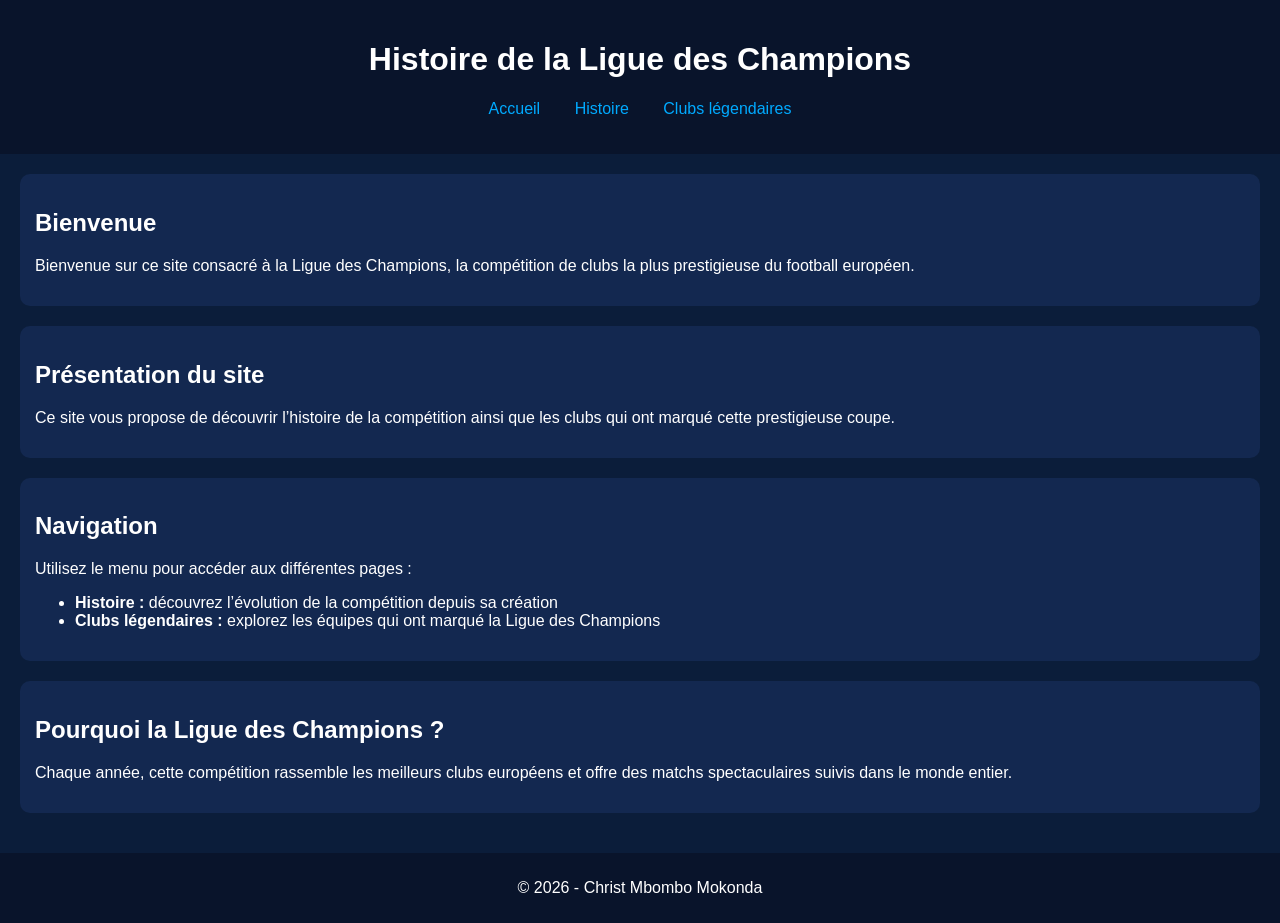
<file: index.html>
<!DOCTYPE html>
<html lang="fr">
<head>
    <meta charset="UTF-8">
    <title>Ligue des Champions - Histoire</title>

    <!-- CSS écran -->
    <link rel="stylesheet" href="css/screen.css" media="screen">

    <!-- CSS impression -->
    <link rel="stylesheet" href="css/print.css" media="print">
</head>

<body>

<header>
    <h1>Histoire de la Ligue des Champions</h1>
    <nav>
        <ul>
            <li><a href="index.html">Accueil</a></li>
            <li><a href="histoire.html">Histoire</a></li>
            <li><a href="clubs.html">Clubs légendaires</a></li>
        </ul>
    </nav>
</header>

<main>

<section>
    <h2>Bienvenue</h2>
    <p>
        Bienvenue sur ce site consacré à la Ligue des Champions, la compétition de clubs
        la plus prestigieuse du football européen.
    </p>
</section>

<section>
    <h2>Présentation du site</h2>
    <p>
        Ce site vous propose de découvrir l’histoire de la compétition ainsi que les clubs
        qui ont marqué cette prestigieuse coupe.
    </p>
</section>

<section>
    <h2>Navigation</h2>
    <p>
        Utilisez le menu pour accéder aux différentes pages :
    </p>
    <ul>
        <li><strong>Histoire :</strong> découvrez l’évolution de la compétition depuis sa création</li>
        <li><strong>Clubs légendaires :</strong> explorez les équipes qui ont marqué la Ligue des Champions</li>
    </ul>
</section>

<section>
    <h2>Pourquoi la Ligue des Champions ?</h2>
    <p>
        Chaque année, cette compétition rassemble les meilleurs clubs européens et offre
        des matchs spectaculaires suivis dans le monde entier.
    </p>
</section>

</main>

<footer>
    <p>© 2026 - Christ Mbombo Mokonda</p>
</footer>

</body>
</html>
</file>
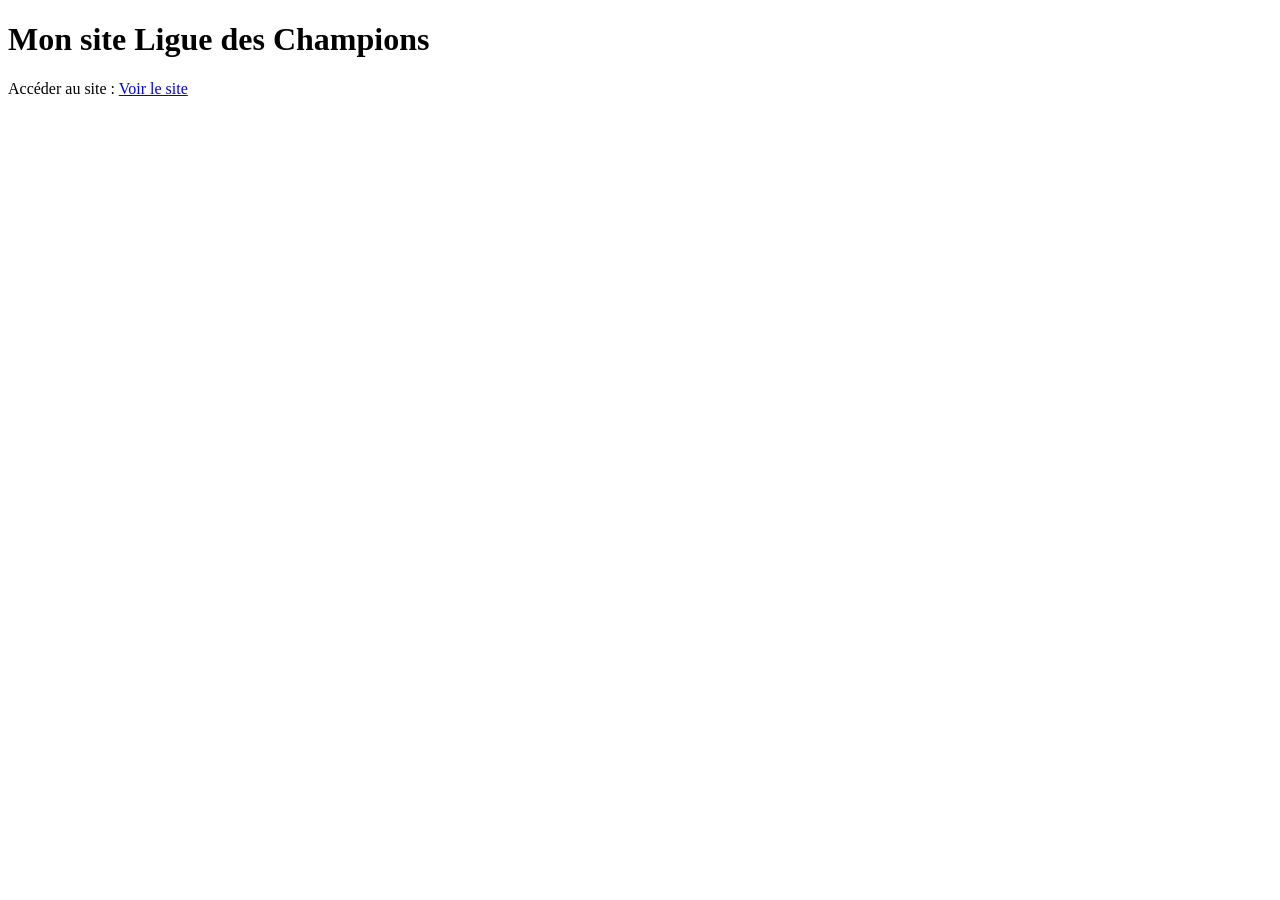
<file: adresse.html>
<!DOCTYPE html>
<html>
<head>
    <meta charset="UTF-8">
    <title>Accès au site</title>
</head>
<body>
    <h1>Mon site Ligue des Champions</h1>
    <p>
        Accéder au site :
        <a href="https://christmknd.github.io/D231-WebDesign-Devoir2">Voir le site</a>
    </p>
</body>
</html>
</file>
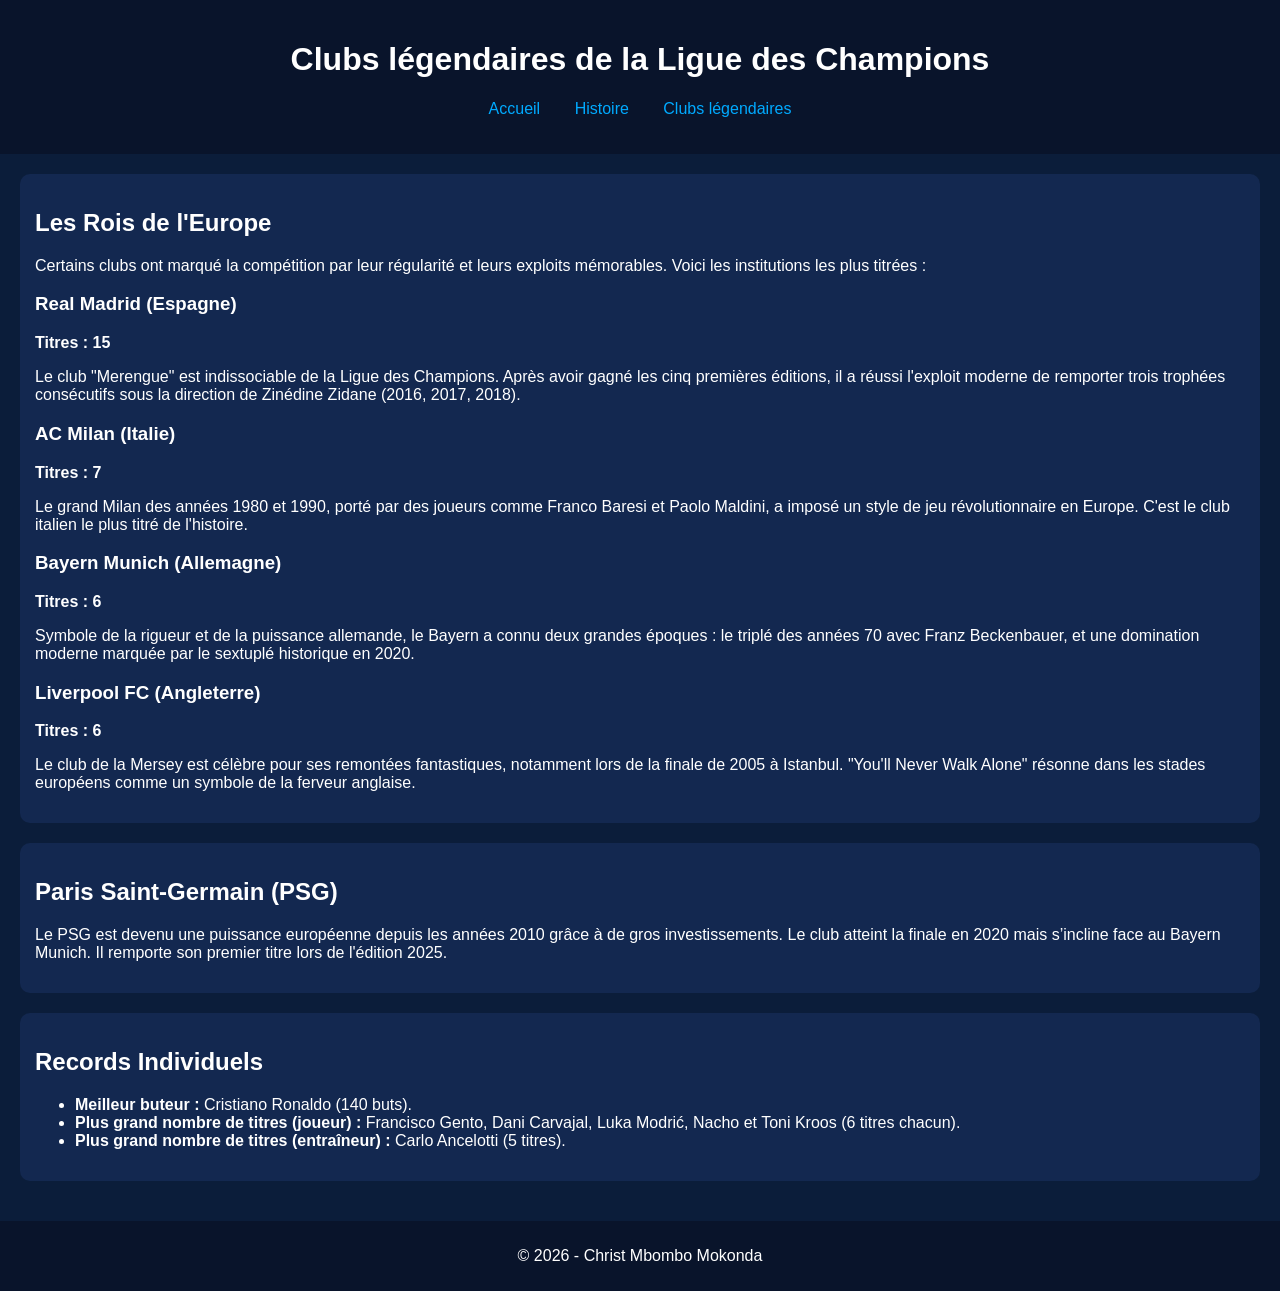
<file: clubs.html>
<!DOCTYPE html>
<html lang="fr">
<head>
    <meta charset="UTF-8">
    <title>Clubs légendaires</title>

    <link rel="stylesheet" href="css/screen.css" media="screen">
    <link rel="stylesheet" href="css/print.css" media="print">
</head>

<body>

<header>
    <h1>Clubs légendaires de la Ligue des Champions</h1>
    <nav>
        <ul>
            <li><a href="index.html">Accueil</a></li>
            <li><a href="histoire.html">Histoire</a></li>
            <li><a href="clubs.html">Clubs légendaires</a></li>
        </ul>
    </nav>
</header>

<main>
    <section>
        <h2>Les Rois de l'Europe</h2>
        <p>Certains clubs ont marqué la compétition par leur régularité et leurs exploits mémorables. Voici les institutions les plus titrées :</p>

        <article>
            <h3>Real Madrid (Espagne)</h3>
            <p><strong>Titres : 15</strong></p>
            <p>Le club "Merengue" est indissociable de la Ligue des Champions. Après avoir gagné les cinq premières éditions, il a réussi l'exploit moderne de remporter trois trophées consécutifs sous la direction de Zinédine Zidane (2016, 2017, 2018).</p>
        </article>

        <article>
            <h3>AC Milan (Italie)</h3>
            <p><strong>Titres : 7</strong></p>
            <p>Le grand Milan des années 1980 et 1990, porté par des joueurs comme Franco Baresi et Paolo Maldini, a imposé un style de jeu révolutionnaire en Europe. C'est le club italien le plus titré de l'histoire.</p>
        </article>

        <article>
            <h3>Bayern Munich (Allemagne)</h3>
            <p><strong>Titres : 6</strong></p>
            <p>Symbole de la rigueur et de la puissance allemande, le Bayern a connu deux grandes époques : le triplé des années 70 avec Franz Beckenbauer, et une domination moderne marquée par le sextuplé historique en 2020.</p>
        </article>

        <article>
            <h3>Liverpool FC (Angleterre)</h3>
            <p><strong>Titres : 6</strong></p>
            <p>Le club de la Mersey est célèbre pour ses remontées fantastiques, notamment lors de la finale de 2005 à Istanbul. "You'll Never Walk Alone" résonne dans les stades européens comme un symbole de la ferveur anglaise.</p>
        </article>
    </section>

    <section>
    <h2>Paris Saint-Germain (PSG)</h2>
    <p>
        Le PSG est devenu une puissance européenne depuis les années 2010 grâce à de gros investissements.
        Le club atteint la finale en 2020 mais s’incline face au Bayern Munich.
        Il remporte son premier titre lors de l'édition 2025.
    </p>
</section>

    <section>
        <h2>Records Individuels</h2>
        <ul>
            <li><strong>Meilleur buteur :</strong> Cristiano Ronaldo (140 buts).</li>
            <li><strong>Plus grand nombre de titres (joueur) :</strong> Francisco Gento, Dani Carvajal, Luka Modrić, Nacho et Toni Kroos (6 titres chacun).</li>
            <li><strong>Plus grand nombre de titres (entraîneur) :</strong> Carlo Ancelotti (5 titres).</li>
        </ul>
    </section>

</main>

<footer>
    <p>© 2026 - Christ Mbombo Mokonda</p>
</footer>

</body>
</html>
</file>
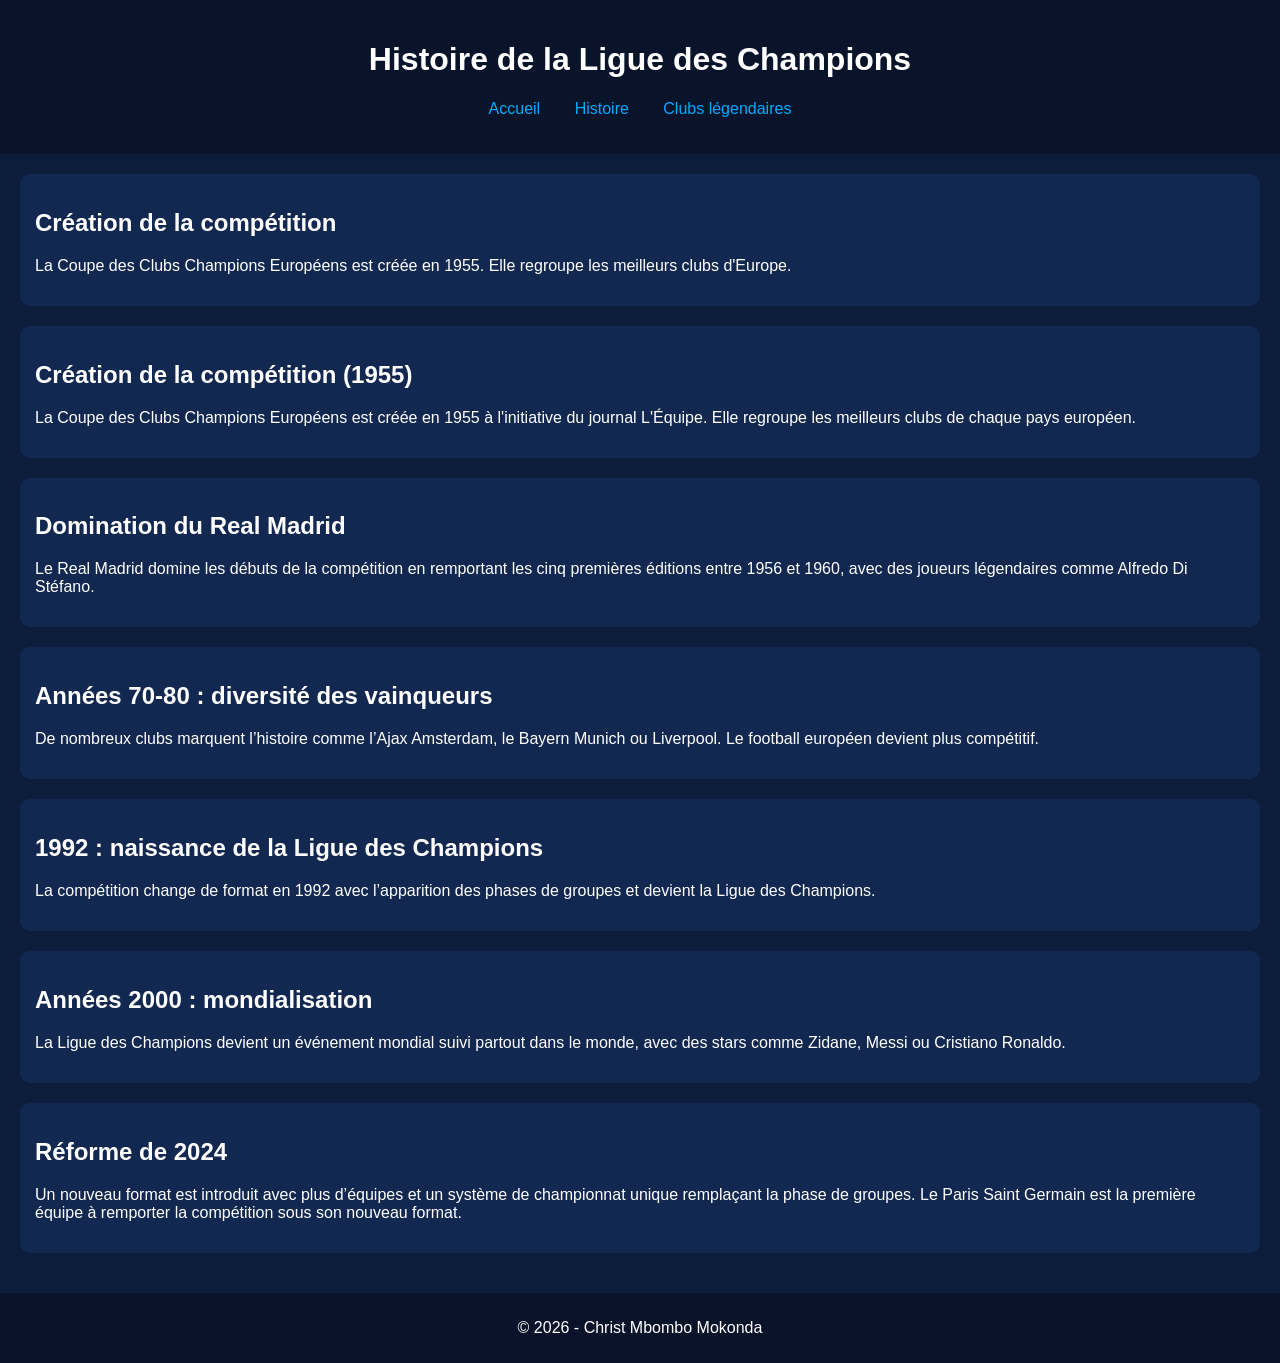
<file: histoire.html>
<!DOCTYPE html>
<html lang="fr">
<head>
    <meta charset="UTF-8">
    <title>Histoire - Ligue des Champions</title>

    <link rel="stylesheet" href="css/screen.css" media="screen">
    <link rel="stylesheet" href="css/print.css" media="print">
</head>

<body>

<header>
    <h1>Histoire de la Ligue des Champions</h1>
    <nav>
        <ul>
            <li><a href="index.html">Accueil</a></li>
            <li><a href="histoire.html">Histoire</a></li>
            <li><a href="clubs.html">Clubs légendaires</a></li>
        </ul>
    </nav>
</header>

<main>

<section>
    <h2>Création de la compétition</h2>
    <p>
        La Coupe des Clubs Champions Européens est créée en 1955. Elle regroupe les meilleurs clubs d'Europe.
    </p>
</section>

<section>
    <h2>Création de la compétition (1955)</h2>
    <p>
        La Coupe des Clubs Champions Européens est créée en 1955 à l'initiative du journal L'Équipe.
        Elle regroupe les meilleurs clubs de chaque pays européen.
    </p>
</section>

<section>
    <h2>Domination du Real Madrid</h2>
    <p>
        Le Real Madrid domine les débuts de la compétition en remportant les cinq premières éditions
        entre 1956 et 1960, avec des joueurs légendaires comme Alfredo Di Stéfano.
    </p>
</section>

<section>
    <h2>Années 70-80 : diversité des vainqueurs</h2>
    <p>
        De nombreux clubs marquent l’histoire comme l’Ajax Amsterdam, le Bayern Munich ou Liverpool.
        Le football européen devient plus compétitif.
    </p>
</section>

<section>
    <h2>1992 : naissance de la Ligue des Champions</h2>
    <p>
        La compétition change de format en 1992 avec l’apparition des phases de groupes
        et devient la Ligue des Champions.
    </p>
</section>

<section>
    <h2>Années 2000 : mondialisation</h2>
    <p>
        La Ligue des Champions devient un événement mondial suivi partout dans le monde,
        avec des stars comme Zidane, Messi ou Cristiano Ronaldo.
    </p>
</section>

<section>
    <h2>Réforme de 2024</h2>
    <p>
        Un nouveau format est introduit avec plus d’équipes et un système de championnat
        unique remplaçant la phase de groupes.
        Le Paris Saint Germain est la première équipe à remporter la compétition sous son nouveau format.
    </p>
</section>

</main>

<footer>
    <p>© 2026 - Christ Mbombo Mokonda</p>
</footer>

</body>
</html>
</file>
<file: css/screen.css>
/* Style général */
body {
    font-family: Arial, sans-serif;
    margin: 0;
    background-color: #0b1d3a;
    color: white;
}

/* Header */
header {
    background-color: #09142b;
    padding: 20px;
    text-align: center;
}

/* Navigation */
nav ul {
    list-style: none;
    padding: 0;
}

nav ul li {
    display: inline;
    margin: 0 15px;
}

nav a {
    color: #00aaff;
    text-decoration: none;
}

nav a:hover {
    text-decoration: underline;
}

/* Contenu */
main {
    padding: 20px;
}

section {
    margin-bottom: 20px;
    background-color: #132850;
    padding: 15px;
    border-radius: 10px;
}

/* Footer */
footer {
    text-align: center;
    padding: 10px;
    background-color: #09142b;
}
</file>
<file: css/print.css>
body {
    font-family: Times New Roman, serif;
    background: white;
    color: black;
}

nav, footer {
    display: none;
}

header {
    text-align: center;
}

section {
    margin-bottom: 15px;
}

a::after {
    content: " (" attr(href) ")";
}
</file>
